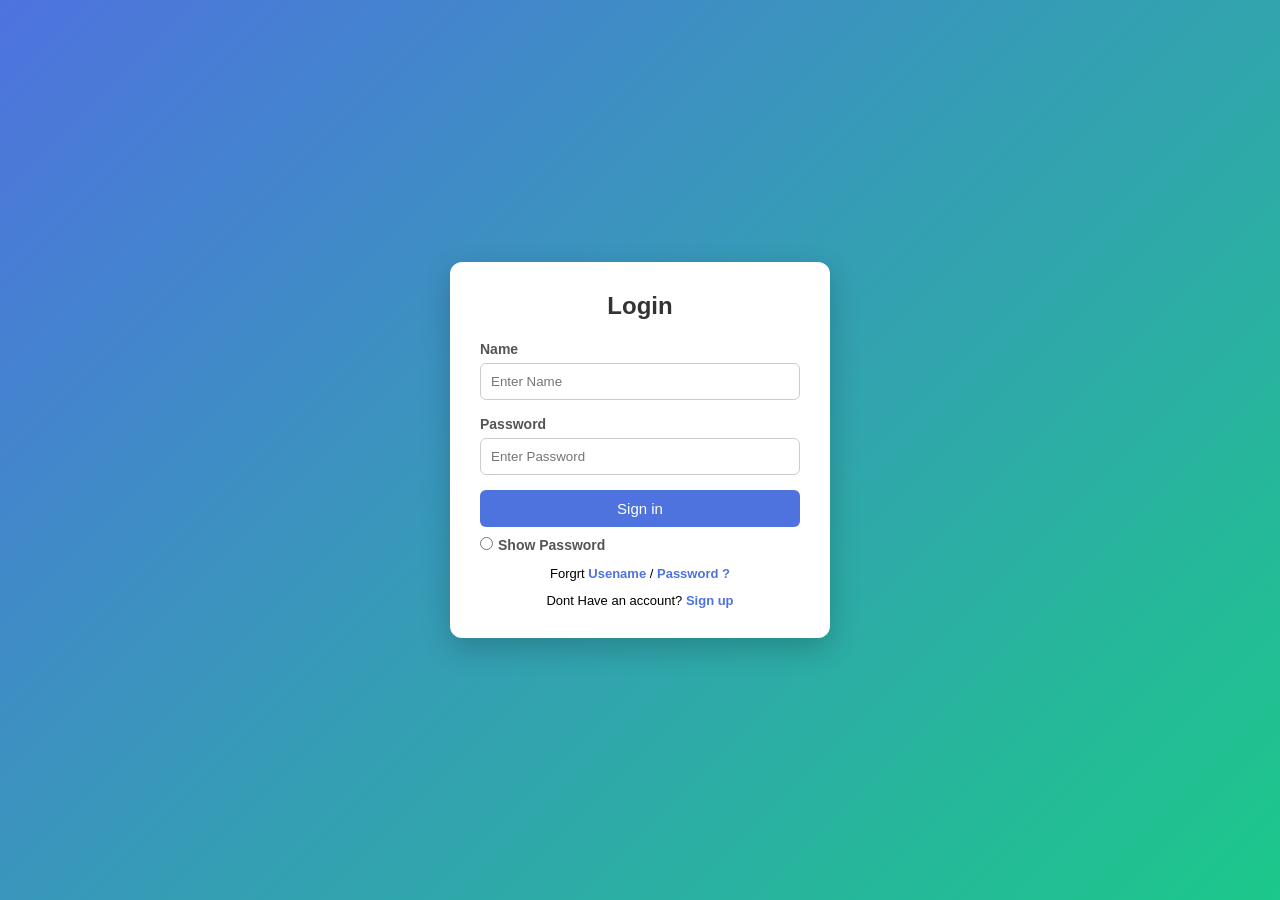
<file: index.html>
<!DOCTYPE html>
<html lang="en">

<head>
    <meta charset="UTF-8">
    <meta name="viewport" content="width=device-width, initial-scale=1.0">
    <title>Login form </title>
    <link rel="stylesheet" href="Form.css">
</head>

<body>
    <div class="conatiner">
        <div class="form_headler">
            <h2 id="text">Login</h2>
            <div class="form-input">
                <form action="">
                    <label for="name">Name</label><br>
                    <input type="text" placeholder="Enter Name " id="name"><br>
                    <label for="Password">Password</label><br>
                    <input type="password" placeholder="Enter Password" id="Password"> <br>
                    <button id="btn1">Sign in </button>
                    <br>
                    <input type="radio"><label for="show">Show Password</label>

                </form>
                <p>Forgrt <a href="name">Usename</a> / <a href="password">Password ?</a></p>
                <p>Dont Have an account? <a href="Sign.html">Sign up </a></p>
            </div>
        </div>
    </div>
    <script src="form.js"></script>
</body>

</html>
</file>
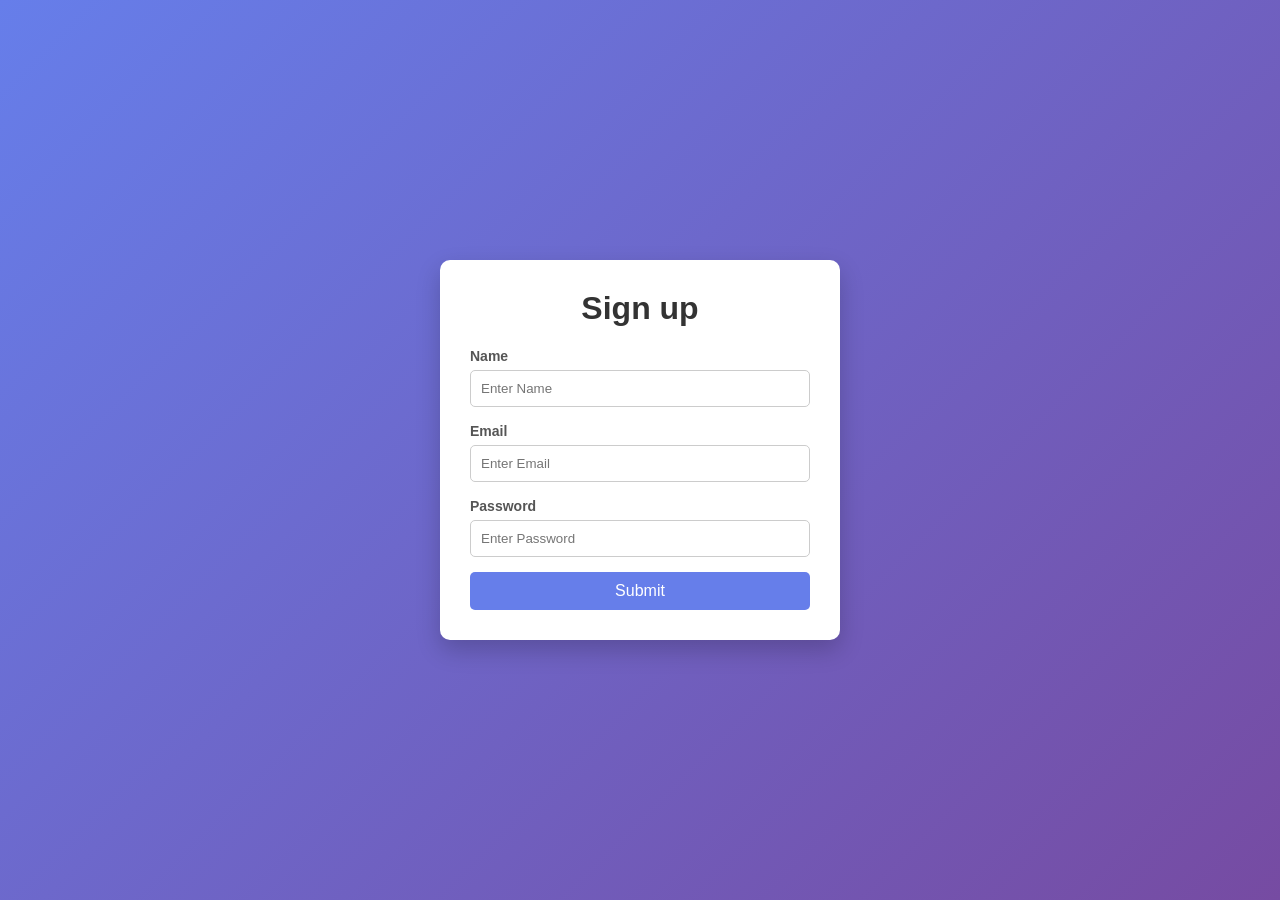
<file: Sign.html>
<!DOCTYPE html>
<html lang="en">
<head>
    <meta charset="UTF-8">
    <title>Sign Up</title>
    <link rel="stylesheet" href="sign.css">
</head>
<body>

    <div class="sugn_up">
        <div class="headler">
            <h1>Sign up</h1>

            <form id="signupForm">

                <label for="name">Name</label><br>
                <input type="text" id="name" placeholder="Enter Name"><br>

                <label for="email">Email</label><br>
                <input type="email" id="email" placeholder="Enter Email"><br>

                <label for="password">Password</label><br>
                <input type="password" id="password" placeholder="Enter Password"><br>

                <button type="submit">Submit</button>

                <p id="message"></p>

            </form>
        </div>
    </div>

<script src="sign.js"></script>
</body>
</html>
</file>
<file: Form.css>
* {
    margin: 0;
    padding: 0;
    box-sizing: border-box;
    font-family: Arial, Helvetica, sans-serif;
}

body {
    height: 100vh;
    display: flex;
    justify-content: center;
    align-items: center;
    background: linear-gradient(135deg, #4e73df, #1cc88a);
}

.conatiner {
    width: 100%;
    max-width: 380px;
}

.form_headler {
    background: white;
    padding: 30px;
    border-radius: 12px;
    box-shadow: 0 10px 30px rgba(0, 0, 0, 0.2);
}

.form_headler h2 {
    text-align: center;
    margin-bottom: 20px;
    color: #333;
}

label {
    font-size: 14px;
    font-weight: 600;
    color: #555;
}

input[type="text"],
input[type="password"] {
    width: 100%;
    padding: 10px;
    margin-top: 5px;
    margin-bottom: 15px;
    border-radius: 6px;
    border: 1px solid #ccc;
    transition: 0.3s;
}

input[type="text"]:focus,
input[type="password"]:focus {
    border-color: #4e73df;
    outline: none;
    box-shadow: 0 0 5px rgba(78, 115, 223, 0.4);
}

button {
    width: 100%;
    padding: 10px;
    border: none;
    border-radius: 6px;
    background-color: #4e73df;
    color: white;
    font-size: 15px;
    cursor: pointer;
    transition: 0.3s;
}

button:hover {
    background-color: #2e59d9;
}

input[type="radio"] {
    margin-top: 10px;
    margin-right: 5px;
}

p {
    margin-top: 12px;
    font-size: 13px;
    text-align: center;
}

a {
    text-decoration: none;
    color: #4e73df;
    font-weight: 600;
}

a:hover {
    text-decoration: underline;
}
</file>
<file: sign.css>
* {
    margin: 0;
    padding: 0;
    box-sizing: border-box;
    font-family: Arial, Helvetica, sans-serif;
}

body {
    height: 100vh;
    display: flex;
    justify-content: center;
    align-items: center;
    background: linear-gradient(135deg, #667eea, #764ba2);
}

.sugn_up {
    width: 100%;
    max-width: 400px;
}

.headler {
    background: white;
    padding: 30px;
    border-radius: 10px;
    box-shadow: 0 10px 25px rgba(0, 0, 0, 0.2);
}

.headler h1 {
    text-align: center;
    margin-bottom: 20px;
    color: #333;
}

label {
    font-size: 14px;
    font-weight: bold;
    color: #555;
}

input {
    width: 100%;
    padding: 10px;
    margin-top: 5px;
    margin-bottom: 15px;
    border-radius: 5px;
    border: 1px solid #ccc;
    transition: 0.3s;
}

input:focus {
    border-color: #667eea;
    outline: none;
    box-shadow: 0 0 5px rgba(102, 126, 234, 0.5);
}

button {
    width: 100%;
    padding: 10px;
    border: none;
    border-radius: 5px;
    background-color: #667eea;
    color: white;
    font-size: 16px;
    cursor: pointer;
    transition: 0.3s;
}

button:hover {
    background-color: #5a67d8;
}
</file>
